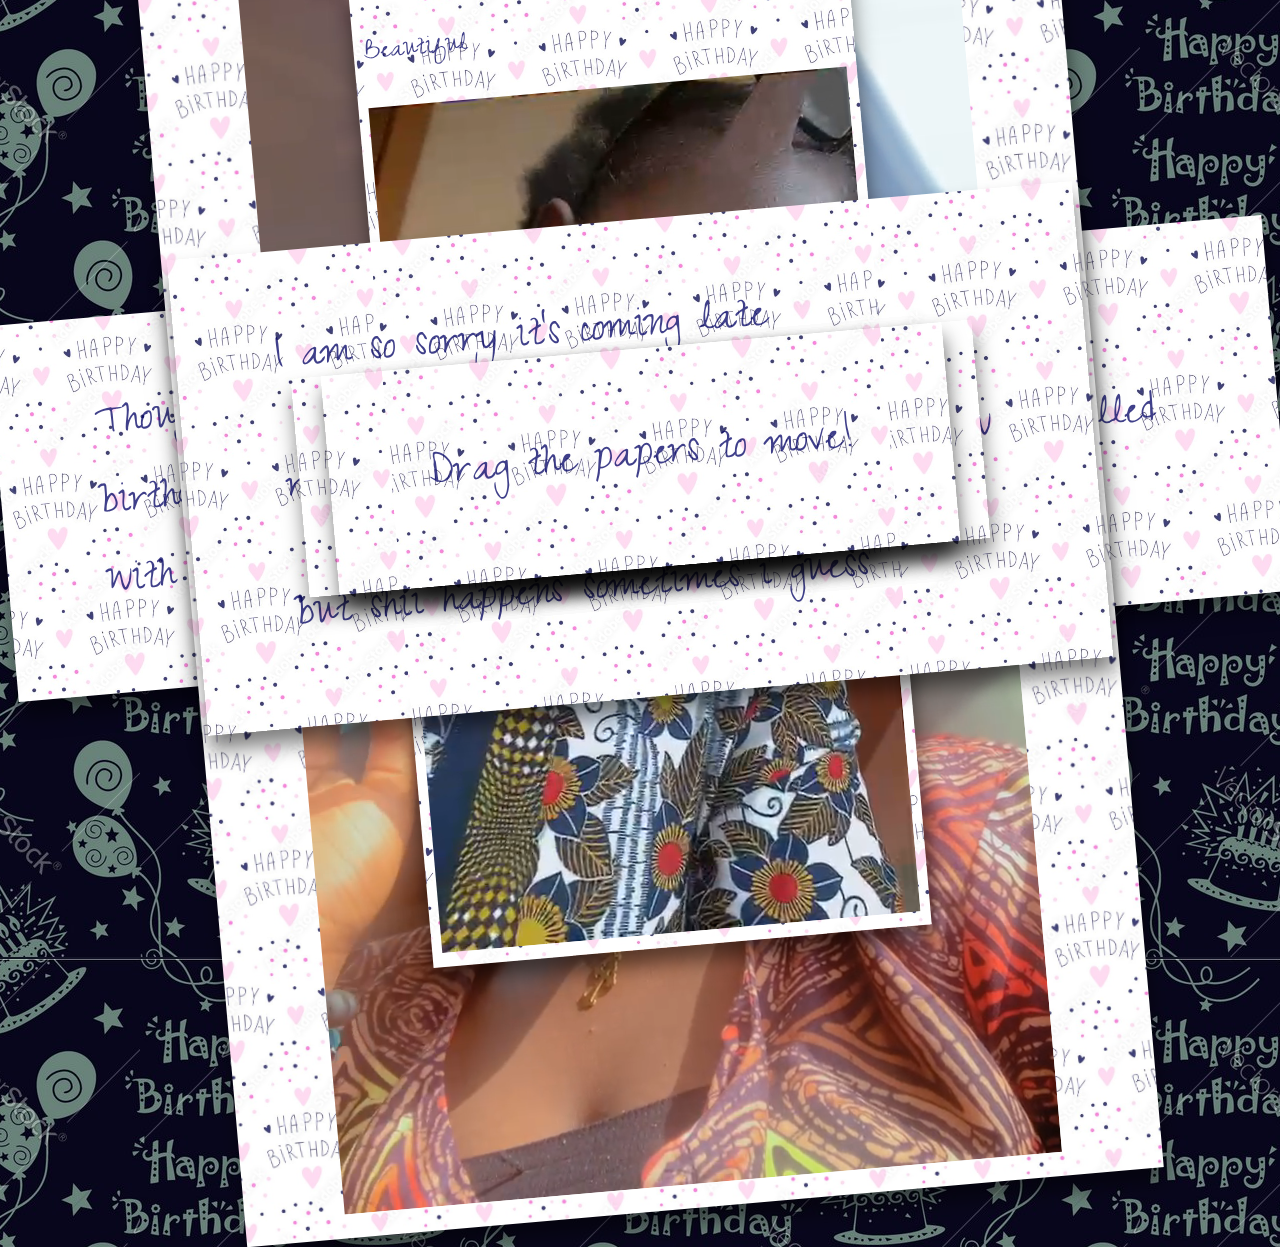
<file: notes.html>
<!DOCTYPE html>
<html lang="en" >
<head>
  <meta charset="UTF-8">
  <title>❤️</title>
  <link rel='stylesheet' href='https://fonts.googleapis.com/css2?family=Short+Stack&amp;family=Homemade+Apple&amp;display=swap'><link rel="stylesheet" href="./style.css">

</head>
<body>

  <h3 style="color: aliceblue;">with love, hugs n kisses from Davies</h3>

  <div class="paper">
    <img src="./giphy.gif" >
      </div>
    
  <div>
    <p class="p1">i really do</p>
  </div>
      
  <div class="paper">
    <p class="p1">I Love You</p>
    </div>
  

  <div class="paper">
    <p class="p1">oh and one more thing</p>
    </div>


    <div class="paper">
      <p class="p1">really</p>
     <p class="p1"> most of all</p>
      <p class="p1"> i pray you're happy</p>
       <p class="p1">if anyone deserves it, it's the loml</p>
      <p class="p1"> it's you, Toye, it's you❤️</p>
      </div>

    <div class="paper">
      <p class="p1">✨Everything✨</p>
      </div>

    <div class="paper">
      <p class="p1">kingdom matters</p>
      </div>

    <div class="paper">
      <p class="p1">school</p>
      </div>
      <div class="paper">
        <p class="p1">in academics</p>
        </div>
        <div class="paper">
          <p class="p1">i pray you excel</p>
          </div>
          <div class="paper">
            <p class="p1">more grace, mercy, blessings, favour and goodness</p>
            </div>

            <div class="paper">
              <p class="p1">i pray that you'll grow and flourish</p>
              <p class="p1">physically, academically, mentally,</p>
              <p class="p1">spritually, basically in all sense, y'know</p>
              </div>

            <div class="paper">
              <p class="p1">i pray</p>
              <p class="p1">the lord answers your heart desires</p>
              <p class="p1">every single one</p>
              </div>

              <div class="paper">
                <p class="p1">also</p>
                <p class="p1">i pray that for strength for you</p>
                <p class="p1">you're always tired fr</p>
                </div>
                                              
  
  <div class="paper">
    <p class="p1">Here's to many more years of Ws🥂</p>
    </div>
    <div class="paper">
      <p class="p1">but don't go too crazy abeg🙏🏾</p>
      </div>
    

    <div class="paper">
      <p class="p1">so live your best lifeee, have funnn </p>
      </div>
    

    <div class="paper">
      <p class="p1">and one year closer to oblivion</p>
      </div>
    

    <div class="paper">
      <p class="p1">it's another "+1", BIG 19 innit </p>
      </div>
    
      <div class= "paper">
        <p class="p1">
          Though miles may keep us apart,
           my love and warmest birthday wishes are always with you.
            May your day be filled with love, surprises, and all the happiness you deserve
        </p>
      </div>

      <div class="paper">
        <p class="p1">who deyyyy🔥, CEO of TY's glam y'all</p>
        <img src="./ty/IMG-20240331-WA0044.jpg">
        </div>

      <div class="paper">
        <img src="./ty/IMG-20240331-WA0043.jpg">
        </div>

      <div class="paper">
        <p class="p1">plus a whole ahh gangstaaaa</p>
        <img src="./ty/IMG-20240331-WA0025.jpg">
        </div>
      
      <div class="paper">
        <p class="p1">and ofc selzyy asff</p>
        <video muted loop autoplay src="./ty/VID-20240106-WA0001.mp4"></video>
        </div>

<div class="paper">
  <p class="p1">and the best friend anyone could ask for</p>
  <video muted loop autoplay src="./ty/VID-20231009-WA0012.mp4"></video>
  </div>

  <div class="paper">
    <p class="p1">such a freaking vibe😂♥️</p>
    <video muted loop autoplay src="./ty/VID-20230320-WA0082.mp4"></video>

    </div>

    <div class="paper">
      <p class="p1">prettiest anyone's ever seen fr</p>
      <video muted loop autoplay src="./ty/VID-20240331-WA0062.mp4" ></video>
      </div>
    
    

  <div>
    <p class="p1"> like for real</p>
  </div>

<div class="paper image">
  <p>Beautiful </p>

  <video muted loop autoplay src="./ty/VID-20240203-WA0086.mp4" ></video>

</div>


<div class="paper red">
<p class="p1"> Toye, you are wonderful</p>
</div>

<div class="paper">
<p class="p1">I am so sorry it's coming late</p>
<p class="p1">really wished i did this on the day, y'know</p>
  <p class="p1">but shii happens sometimes i guess<span style="color: red !important;"></span></p>
</div>

  <div class="paper">
    <p class="p1">
      🎂🎂
    </p>
    </div>
  

<div class="paper">
  <p class="p1">❤️Happy Birthday Love❤️</p>
  </div>

  <div class="paper">
    <p class="p1">Adebitoye Abimbola Ojo</p>
    </div>
    


  <div class="paper">
    <p class="p1">To my babe😌</p>
    </div>

<div class="paper">
<p class="p1">Drag the papers to move!</p>
</div>
<!-- partial -->
  <script  src="./mobile.js"></script>

</body>
</html>
</file>
<file: style.css>
@import url('https://fonts.googleapis.com/css2?family=Zeyada&display=swap');




body {
  height: 100vh;
  display: flex;
  align-items: center;
  justify-content: center;

  background-size: 1000px;
  background-image: url("./happy-birthday-pattern-background-with-dark-color-vector-21227753.jpg    ");
  background-position: center center;
}

.paper {
  background-image: url("./1000_F_179075256_gyxQn40nQb5DMutZ9LjHkxdpHTQthwmE.jpg");
  background-size: 500px;
  background-position: center center;
  padding: 20px 100px;
/*  min-width: 800px; */
  
  transform: rotateZ(-5deg);
  box-shadow: 1px 15px 20px 0px rgba(0,0,0,0.5);
  
  position: absolute;
}

.paper.heart {
  position: relative;
  width: 200px;
  height: 200px;
  padding: 0;
  border-radius: 50%;
}

.paper.image {
  padding: 10px;
}
.paper.image p {
  font-size: 30px;
}

img {
  max-height: 200px;
  width: 100%;
  user-select: none;
}

.paper.heart::after {
  content: "";
  background-image: url('https://cdn.pixabay.com/photo/2016/03/31/19/25/cartoon-1294994__340.png');
  width: 100%;
  height: 100%;
  position: absolute;
  top: 0;
  left: 0;
  background-size: 150px;
  background-position: center center;
  background-repeat: no-repeat;
  opacity: 0.6;
}

p {
  font-family: 'Zeyada';
  font-size: 50px;
  color: rgb(0,0,100);
  opacity: 0.75;
  user-select: none;
  
  // filter: drop-shadow(2px 1.5px 1px rgba(0,0,105,0.9));
}
</file>
